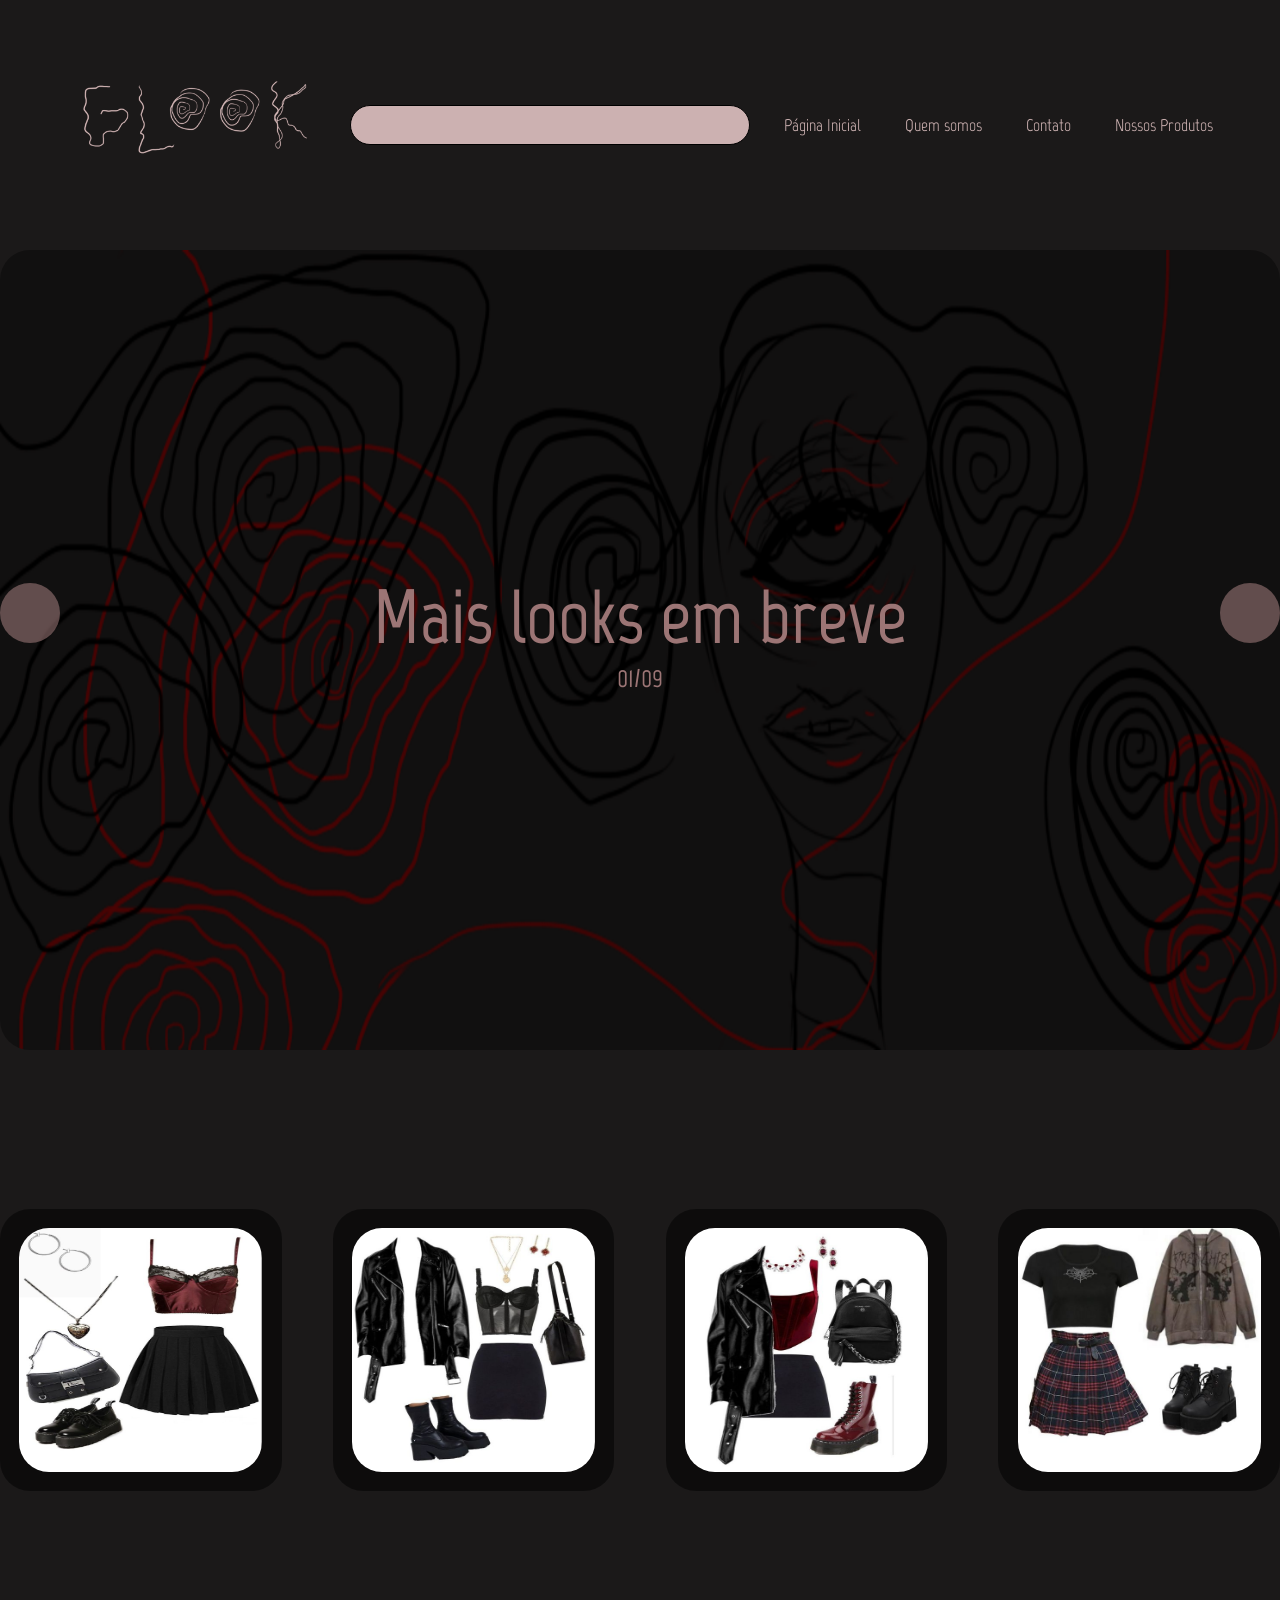
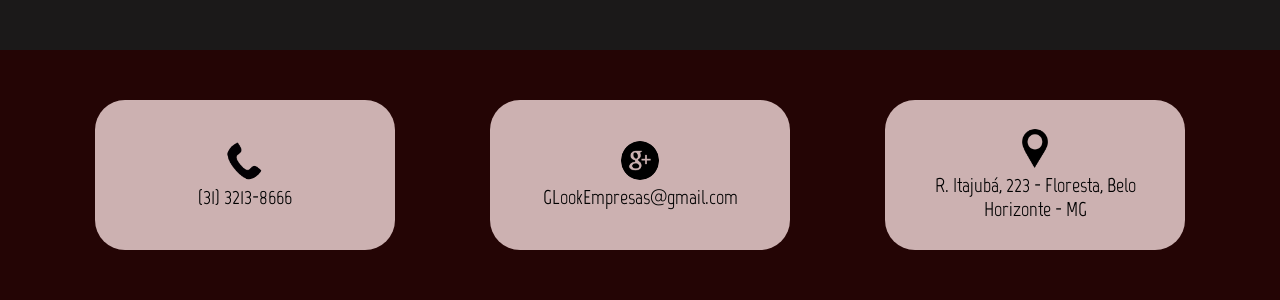
<file: omg-clothing-store/index.html>
<!DOCTYPE html>
<html lang="pt-br">
<head>
    <meta charset="UTF-8">
    <meta http-equiv="X-UA-Compatible" content="IE=edge">
    <meta name="viewport" content="width=device-width, initial-scale=1.0">
    <link rel="stylesheet" href="style.css">
    <title>GLook</title>
    
</head>
<body>
    <div id="menu-h">

        <img id="logo" src="imagens/icone 2.png">
        <input type="text">

            <ul>
                <li> <a href="index.html">Página Inicial </a></li>
                <li> <a href="Quem_somos.html">Quem somos </a></li>
                <li> <a href="contato.html">Contato </a></li>
                <li>  <a href="nossos_produtos.html">Nossos Produtos </a></li>
            </ul>

    </div>
    
    <div id="menu-imagem">

        <img id="Principal"src="imagens/Principal.png">

        <div id="menu-texto">

               <div class="seta" id="seta-esquerda"> </div>

            <div id="texto-1">
                <h1> Mais looks em breve</h1>

                    <div id="texto-2">
                            <h4>01/09</h4>
                    </div>
            </div>

            <div class="seta" id="seta-direita" > </div>

        </div>

    </div>

    <div id="menu-container">


        <div class="img-borda">
            <img src="imagens/Pagina Principal/img1.jpg" >
        </div>
        <div class="img-borda">
            <img src="imagens/Pagina Principal/img2.jpg">
        </div>
        <div class="img-borda">
            <img src="imagens/Pagina Principal/img3.jpg">
        </div>
        <div class="img-borda">
            <img src="imagens/Pagina Principal/img4.jpg">
        </div>

    </div>

    <footer id="menu-rodape">


        <div class="rodape">
            
            <a href=""> <img src="imagens/fone.png" class="img-tamanho"> 
            </a> 

            <div class="conteudo">
            <p>(31) 3213-8666</p>
            
            </div>

        </div>
        <div class="rodape">
            
            <a href="https://mail.google.com/"> <img src="imagens/mail.png" class="img-tamanho"> 
            </a> 

            <div class="conteudo">
            <p>GLookEmpresas@gmail.com</p>
            </div>
            

        </div>

        <div class="rodape">
            
            <a href=""> <img src="imagens/loc.png" class="img-tamanho"> 
            </a> 

            <div class="conteudo">
            <p>R. Itajubá, 223 - Floresta, Belo Horizonte - MG</p>
            </div>

        </div>

        



    </footer>
    

</body>
</html>
</file>
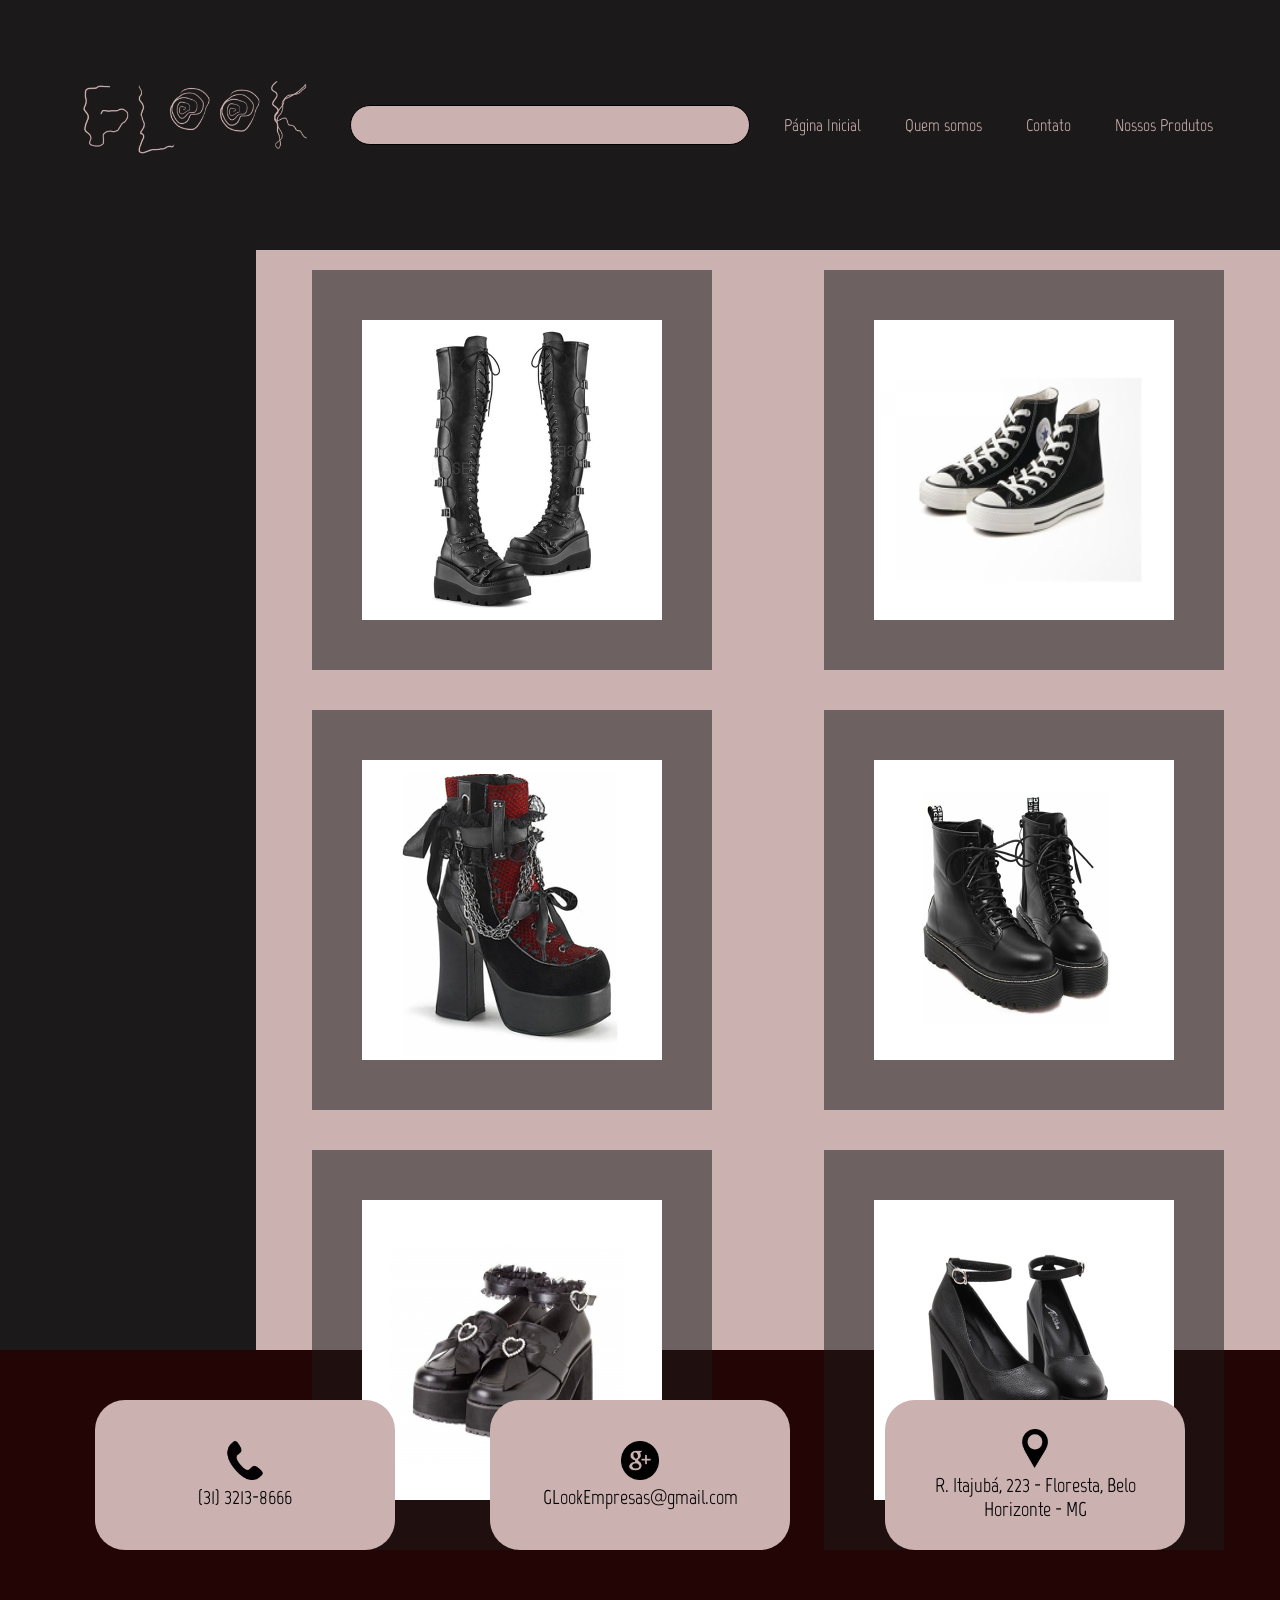
<file: omg-clothing-store/Calcados.html>
<!DOCTYPE html>
<html lang="pt-br">
<head>
    <meta charset="UTF-8">
    <meta http-equiv="X-UA-Compatible" content="IE=edge">
    <meta name="viewport" content="width=device-width, initial-scale=1.0">
    <link rel="stylesheet" href="Vestidos.css">
    <title>GLook | Produtos | Calçados</title>
    
</head>
<body>
    <div id="menu-h">

        <img id="logo" src="imagens/icone 2.png">
        <input id="pesquisa" type="text">

            <ul>
                <li> <a href="index.html">Página Inicial </a></li>
                <li> <a href="Quem_somos.html">Quem somos </a></li>
                <li> <a href="contato.html">Contato </a></li>
                <li>  <a href="nossos_produtos.html">Nossos Produtos </a></li>
            </ul>

    </div>

    <main>
        <div id="lateral"> </div>

        <div id="menu-produtos">

            <div class="produtos"> <img src="imagens/Produtos/calcado-1.png"> </div>
            <div class="produtos"> <img src="imagens/Produtos/calcado-2.png"> </div>
            <div class="produtos"> <img src="imagens/Produtos/calcado-3.png"> </div>
            <div class="produtos"> <img src="imagens/Produtos/calcado-4.png"> </div>
            <div class="produtos"> <img src="imagens/Produtos/calcado-5.png"> </div>
            <div class="produtos"> <img src="imagens/Produtos/calcado-6.png"> </div>

        </div>



    </main>
    <footer id="menu-rodape">


        <div class="rodape">
            
            <a href=""> <img src="imagens/fone.png" class="img-tamanho"> 
            </a> 

            <div class="conteudo">
            <p>(31) 3213-8666</p>
            
            </div>

        </div>
        <div class="rodape">
            
            <a href="https://mail.google.com/"> <img src="imagens/mail.png" class="img-tamanho"> 
            </a> 

            <div class="conteudo">
            <p>GLookEmpresas@gmail.com</p>
            </div>
            

        </div>

        <div class="rodape">
            
            <a href=""> <img src="imagens/loc.png" class="img-tamanho"> 
            </a> 

            <div class="conteudo">
            <p>R. Itajubá, 223 - Floresta, Belo Horizonte - MG</p>
            </div>

        </div>

        



    </footer>
</file>
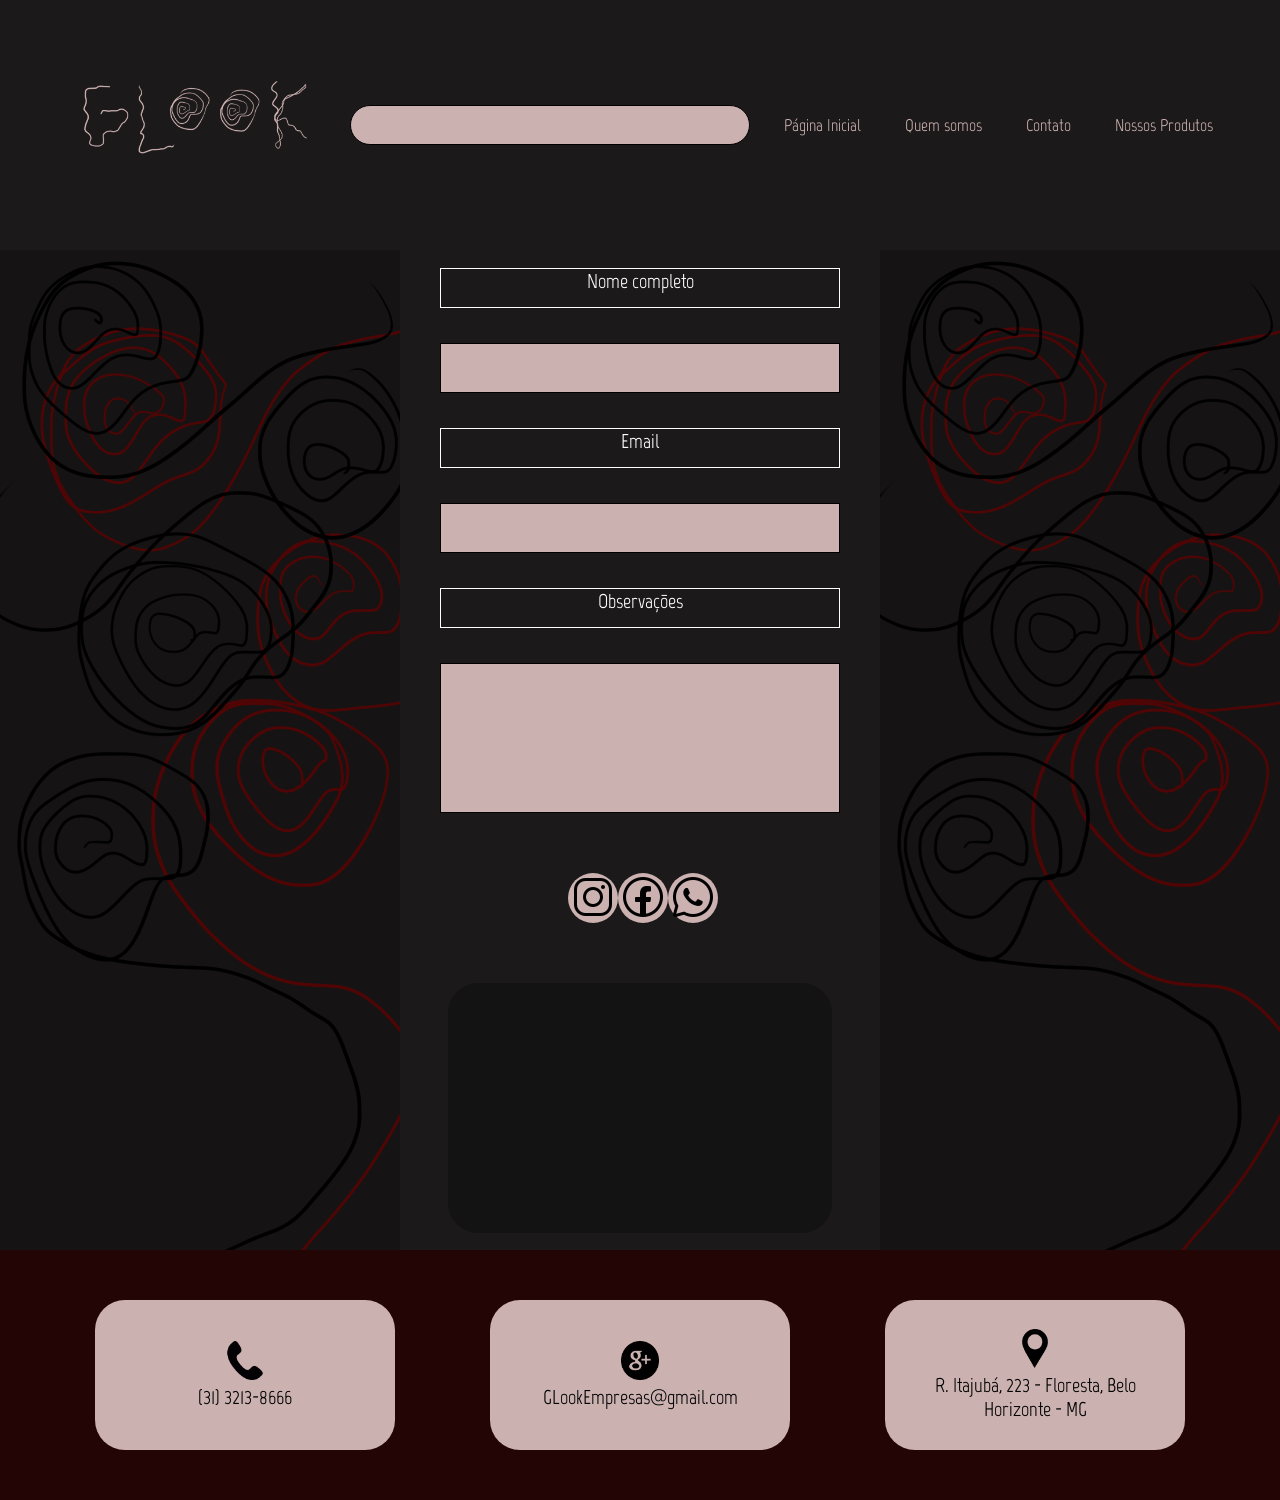
<file: omg-clothing-store/contato.html>
<!DOCTYPE html>
<html lang="pt-br">
<head>
    <meta charset="UTF-8">
    <meta http-equiv="X-UA-Compatible" content="IE=edge">
    <meta name="viewport" content="width=device-width, initial-scale=1.0">
    <link rel="stylesheet" href="contato.css">
    <title>GLook | Contato</title>
    
</head>
<body>
    <div id="menu-h">

        <img id="logo" src="imagens/icone 2.png">
        <input id="pesquisa" type="text">

            <ul>
                <li> <a href="index.html">Página Inicial </a></li>
                <li> <a href="Quem_somos.html">Quem somos </a></li>
                <li> <a href="contato.html">Contato </a></li>
                <li>  <a href="nossos_produtos.html">Nossos Produtos </a></li>
            </ul>

    </div>
    <main>

        <div id="img-esquerda"><img src="imagens/lateral.png"> </div>
        <div id="container">

             <div class="forms" id="info-nome"> Nome completo </div>
             <input class="forms" type="text" id="resp-nome">
             <div class="forms" id="info-mail"> Email</div>
             <input class="forms" type="text"  id="resp-mail">
             <div class="forms" id="info-obs">Observações</div>
             <input class="forms" type="text"  id="resp-obs">

             <div id="redes-sociais"> 

                
                <a href="https://www.instagram.com/" target="_blank" rel="external"><div class="bordas"><img src="imagens/inst.png"></div></a>
                <a href="https://www.facebook.com/" target="_blank" rel="external"><div  class="bordas"><img src="imagens/face.png"></div></a>
                <a href="https://www.whatsapp.com/?lang=pt_br" target="_blank" rel="external"><div  class="bordas"><img src="imagens/wpp.png"></div></a>

             </div>

             <div id="borda-mapa">
             <iframe src="https://www.google.com/maps/embed?pb=!1m18!1m12!1m3!1d3751.2345247524463!2d-43.9328666850857!3d-19.91451958661244!2m3!1f0!2f0!3f0!3m2!1i1024!2i768!4f13.1!3m3!1m2!1s0xa699f64202f51b%3A0xc550a27d22c39b5!2sCol%C3%A9gio%20COTEMIG%20-%20Floresta!5e0!3m2!1spt-BR!2sbr!4v1660531223423!5m2!1spt-BR!2sbr" width="600" height="450" style="border:0;" allowfullscreen="" loading="lazy" referrerpolicy="no-referrer-when-downgrade"></iframe>
            </div>


        </div>
        <div id="img-direita"><img src="imagens/lateral.png"></div>

        

    </main>
    <footer id="menu-rodape">


        <div class="rodape">
            
            <a href=""> <img src="imagens/fone.png" class="img-tamanho"> 
            </a> 

            <div class="conteudo">
            <p>(31) 3213-8666</p>
            
            </div>

        </div>
        <div class="rodape">
            
            <a href="https://mail.google.com/"> <img src="imagens/mail.png" class="img-tamanho"> 
            </a> 

            <div class="conteudo">
            <p>GLookEmpresas@gmail.com</p>
            </div>
            

        </div>

        <div class="rodape">
            
            <a href=""> <img src="imagens/loc.png" class="img-tamanho"> 
            </a> 

            <div class="conteudo">
            <p>R. Itajubá, 223 - Floresta, Belo Horizonte - MG</p>
            </div>

        </div>

        



    </footer>
</file>
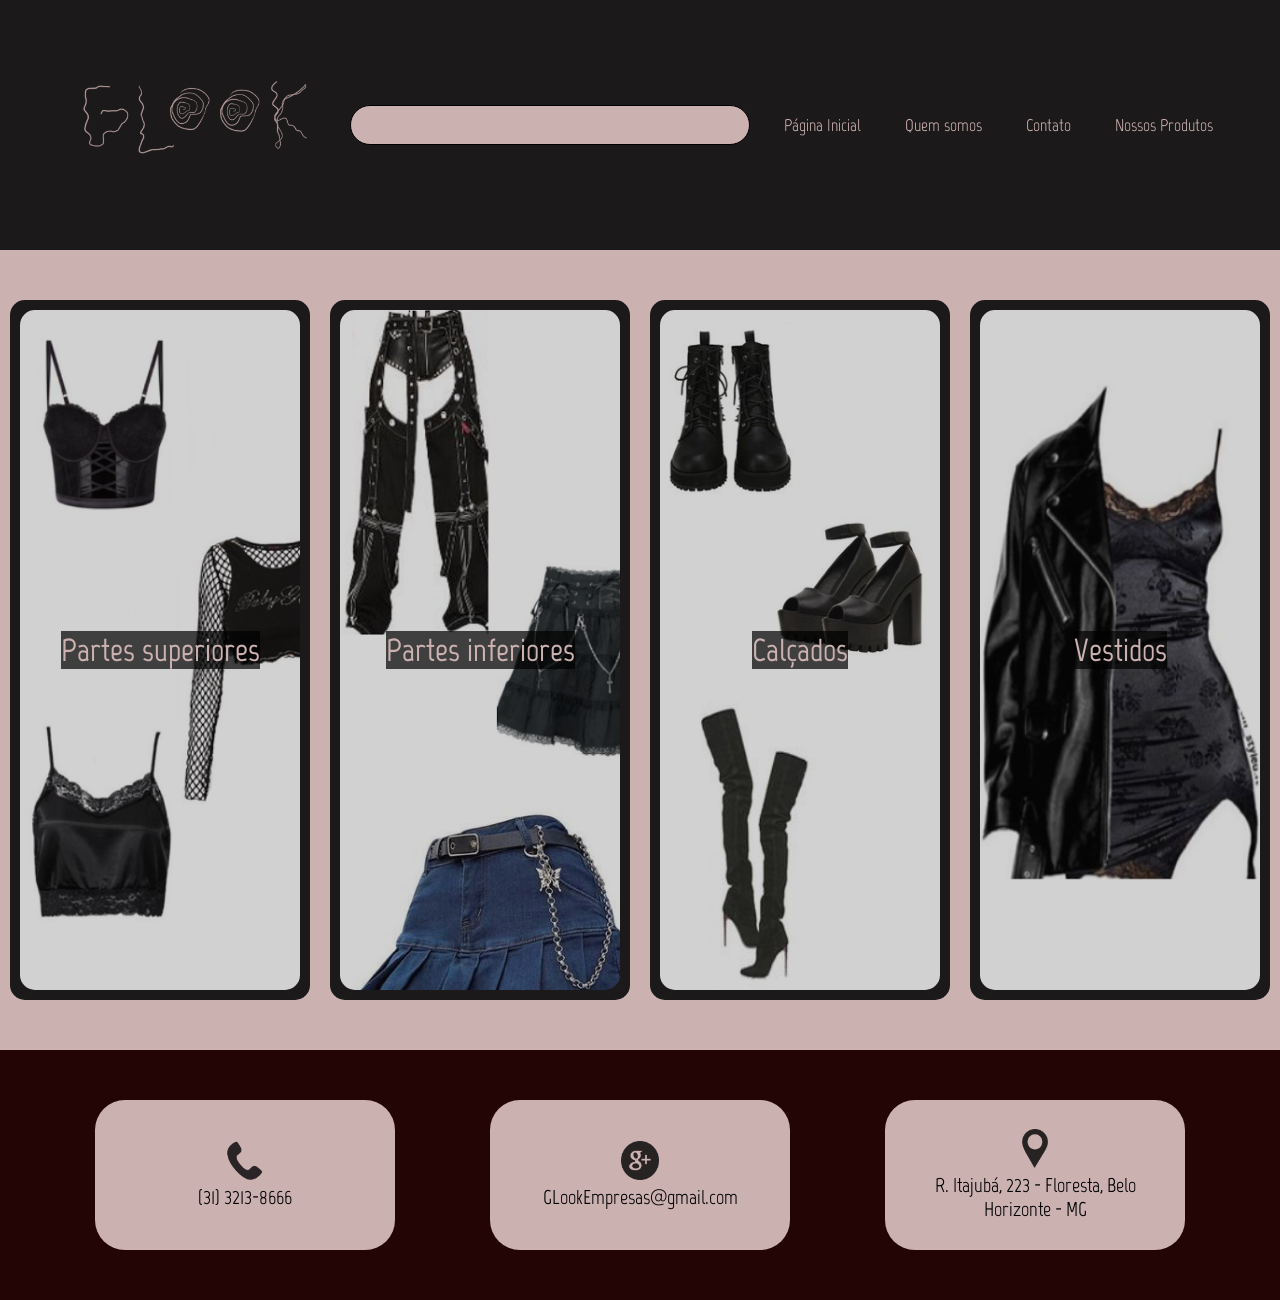
<file: omg-clothing-store/nossos_produtos.html>
<!DOCTYPE html>
<html lang="pt-br">
<head>
    <meta charset="UTF-8">
    <meta http-equiv="X-UA-Compatible" content="IE=edge">
    <meta name="viewport" content="width=device-width, initial-scale=1.0">
    <link rel="stylesheet" href="nossos_produtos.css">
    <title>GLook | Nossos Produtos</title>
    
</head>
<body>
    <div id="menu-h">

        <img id="logo" src="imagens/icone 2.png">
        <input id="pesquisa" type="text">

            <ul>
                <li> <a href="index.html">Página Inicial </a></li>
                <li> <a href="Quem_somos.html">Quem somos </a></li>
                <li> <a href="contato.html">Contato </a></li>
                <li>  <a href="nossos_produtos.html">Nossos Produtos </a></li>
            </ul>

    </div>

    <main>
    
        <a class="a-produtos" href="partes_cima.html" target="_blank">

            <div class="produtos">

                <h1> Partes superiores</h1>
                 <img class="img" src="imagens//Produtos/PartesCima.png"> 
               
            </div>
       
        </a>

        <a class="a-produtos" href="partes_baixo.html" target="_blank" >

            <div class="produtos">

                <h1> Partes inferiores</h1>
                 <img class="img" src="imagens//Produtos/PartesBaixo.png"> 
               
            </div>
       
        </a>
        <a class="a-produtos" href="Calcados.html" target="_blank">

            <div class="produtos">

                <h1>Calçados</h1>
                 <img class="img" src="imagens//Produtos/Calcados.png"> 
               
            </div>
       
        </a>
        <a class="a-produtos" href="Vestidos.html" target="_blank">

            <div class="produtos">

                <h1> Vestidos</h1>
                 <img class="img" src="imagens//Produtos/Vestidos.png"> 
               
            </div>
       
        </a>
        
    
    </main>

    <footer id="menu-rodape">


        <div class="rodape">
            
            <a href=""> <img src="imagens/fone.png" class="img-tamanho"> 
            </a> 

            <div class="conteudo">
            <p>(31) 3213-8666</p>
            
            </div>

        </div>
        <div class="rodape">
            
            <a href="https://mail.google.com/"> <img src="imagens/mail.png" class="img-tamanho"> 
            </a> 

            <div class="conteudo">
            <p>GLookEmpresas@gmail.com</p>
            </div>
            

        </div>

        <div class="rodape">
            
            <a href=""> <img src="imagens/loc.png" class="img-tamanho"> 
            </a> 

            <div class="conteudo">
            <p>R. Itajubá, 223 - Floresta, Belo Horizonte - MG</p>
            </div>

        </div>
        

        



    </footer>
</file>
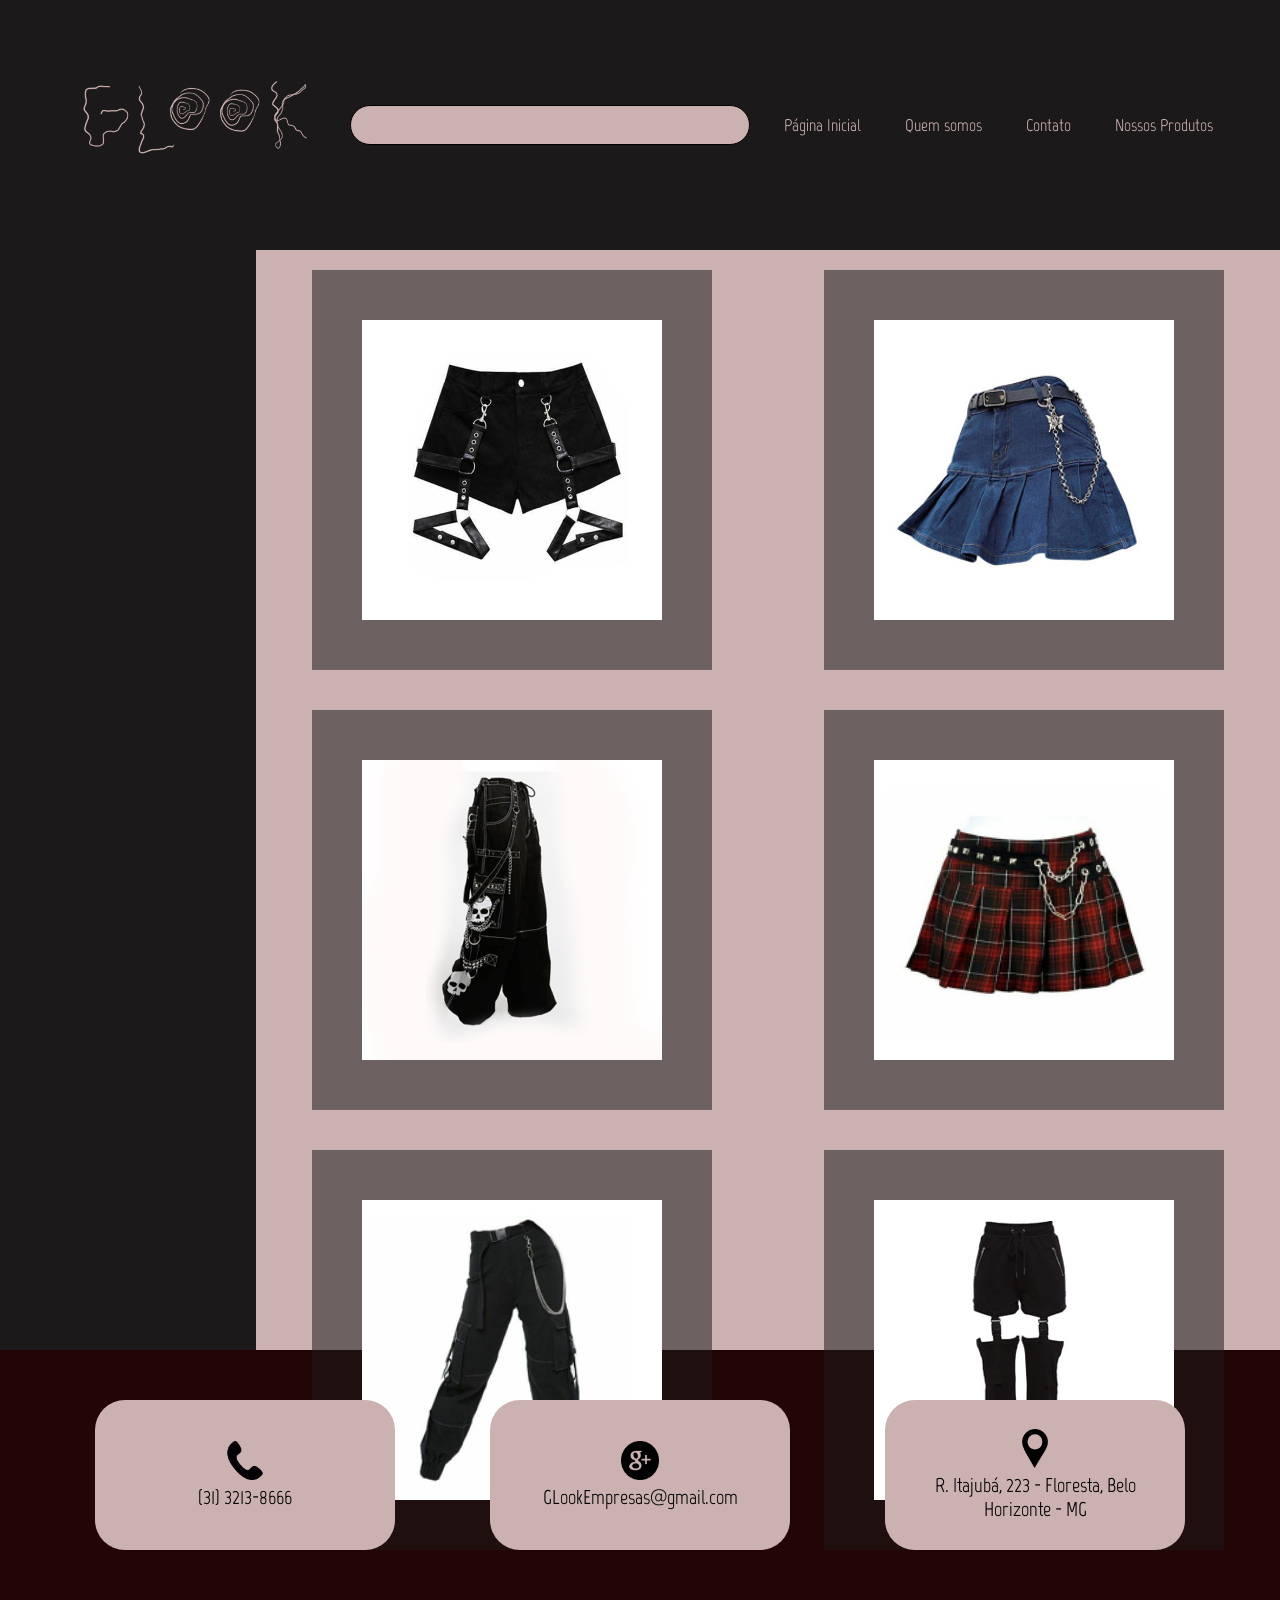
<file: omg-clothing-store/partes_baixo.html>
<!DOCTYPE html>
<html lang="pt-br">
<head>
    <meta charset="UTF-8">
    <meta http-equiv="X-UA-Compatible" content="IE=edge">
    <meta name="viewport" content="width=device-width, initial-scale=1.0">
    <link rel="stylesheet" href="Vestidos.css">
    <title>GLook | Produtos | Partes Inferiores</title>
    
</head>
<body>
    <div id="menu-h">

        <img id="logo" src="imagens/icone 2.png">
        <input id="pesquisa" type="text">

            <ul>
                <li> <a href="index.html">Página Inicial </a></li>
                <li> <a href="Quem_somos.html">Quem somos </a></li>
                <li> <a href="contato.html">Contato </a></li>
                <li>  <a href="nossos_produtos.html">Nossos Produtos </a></li>
            </ul>

    </div>

    <main>
        <div id="lateral"> </div>

        <div id="menu-produtos">

            <div class="produtos"> <img src="imagens/Produtos/baixo-1.png"> </div>
            <div class="produtos"> <img src="imagens/Produtos/baixo-2.png"> </div>
            <div class="produtos"> <img src="imagens/Produtos/baixo-3.png"> </div>
            <div class="produtos"> <img src="imagens/Produtos/baixo-4.png"> </div>
            <div class="produtos"> <img src="imagens/Produtos/baixo-5.png"> </div>
            <div class="produtos"> <img src="imagens/Produtos/baixo-6.png"> </div>

        </div>



    </main>
    <footer id="menu-rodape">


        <div class="rodape">
            
            <a href=""> <img src="imagens/fone.png" class="img-tamanho"> 
            </a> 

            <div class="conteudo">
            <p>(31) 3213-8666</p>
            
            </div>

        </div>
        <div class="rodape">
            
            <a href="https://mail.google.com/"> <img src="imagens/mail.png" class="img-tamanho"> 
            </a> 

            <div class="conteudo">
            <p>GLookEmpresas@gmail.com</p>
            </div>
            

        </div>

        <div class="rodape">
            
            <a href=""> <img src="imagens/loc.png" class="img-tamanho"> 
            </a> 

            <div class="conteudo">
            <p>R. Itajubá, 223 - Floresta, Belo Horizonte - MG</p>
            </div>

        </div>

        



    </footer>
</file>
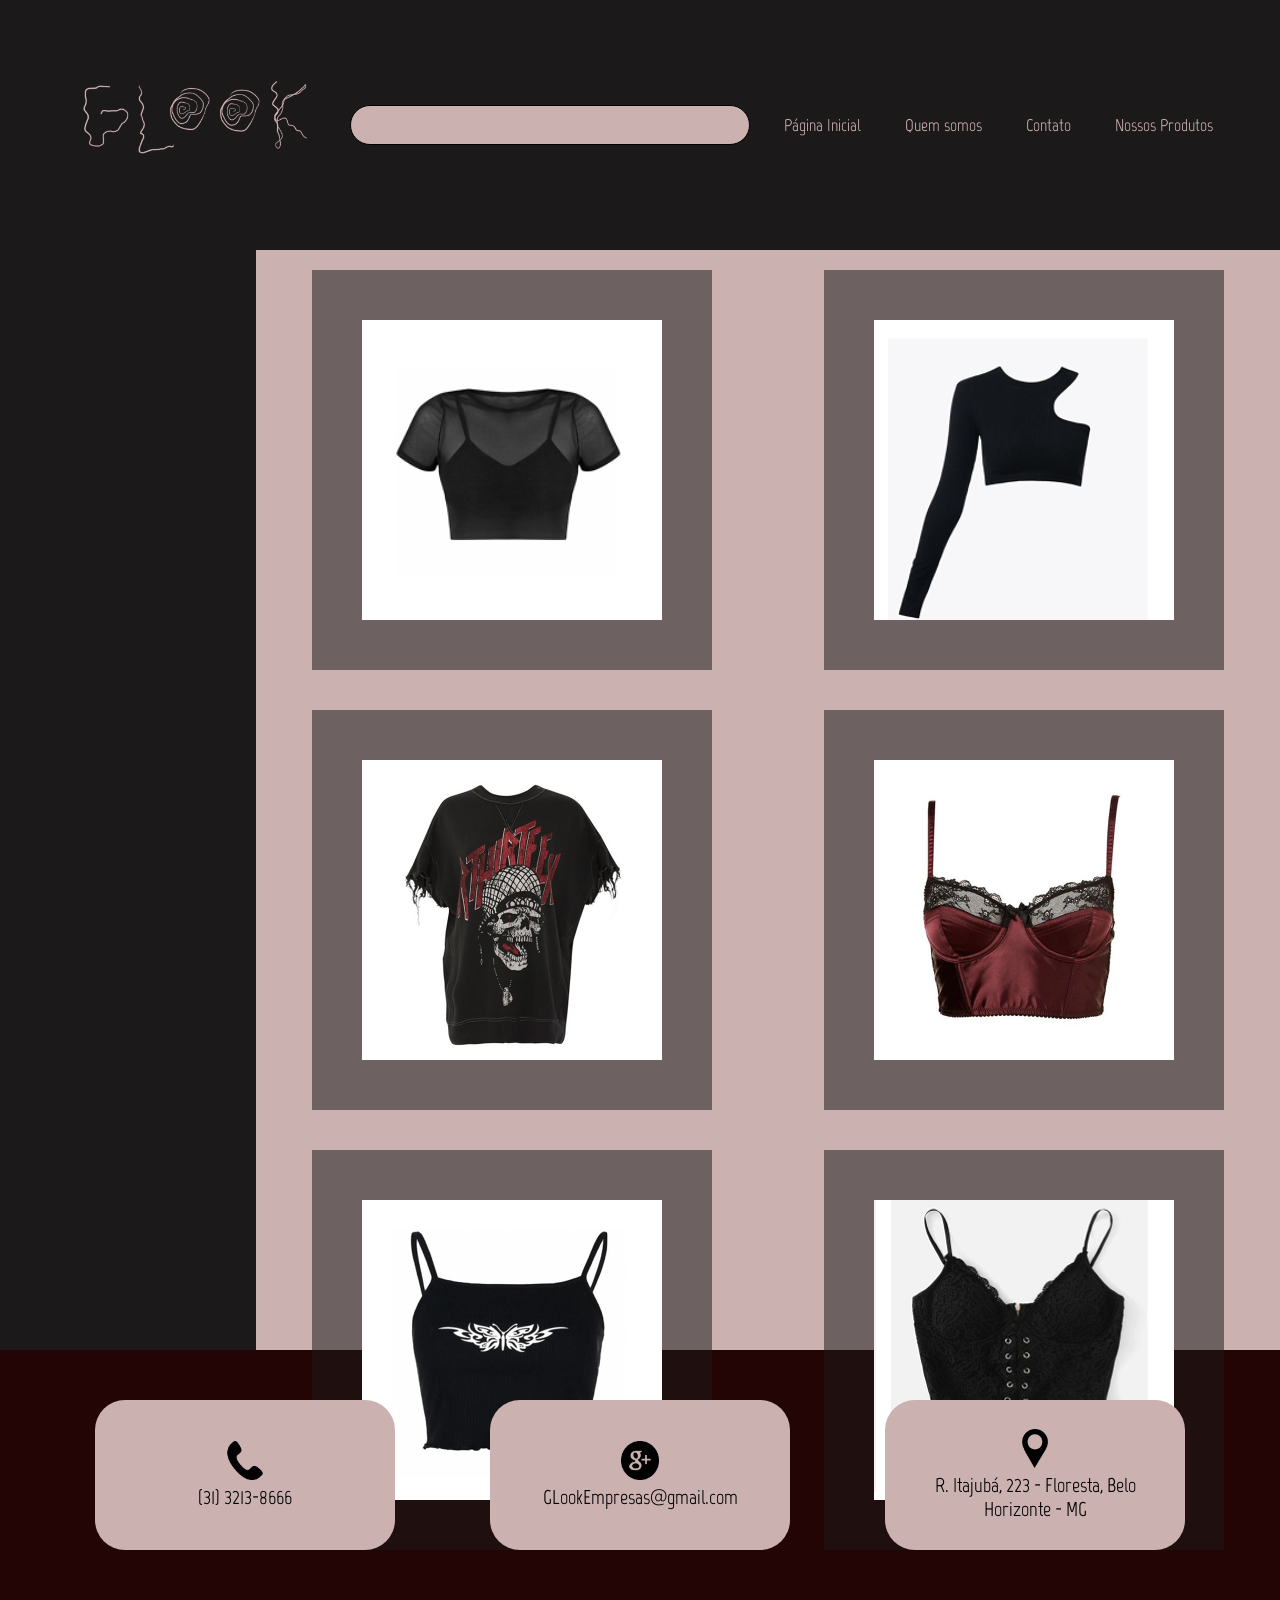
<file: omg-clothing-store/partes_cima.html>
<!DOCTYPE html>
<html lang="pt-br">
<head>
    <meta charset="UTF-8">
    <meta http-equiv="X-UA-Compatible" content="IE=edge">
    <meta name="viewport" content="width=device-width, initial-scale=1.0">
    <link rel="stylesheet" href="Vestidos.css">
    <title>GLook | Produtos | Partes Superiores</title>
    
</head>
<body>
    <div id="menu-h">

        <img id="logo" src="imagens/icone 2.png">
        <input id="pesquisa" type="text">

            <ul>
                <li> <a href="index.html">Página Inicial </a></li>
                <li> <a href="Quem_somos.html">Quem somos </a></li>
                <li> <a href="contato.html">Contato </a></li>
                <li>  <a href="nossos_produtos.html">Nossos Produtos </a></li>
            </ul>

    </div>

    <main>
        <div id="lateral"> </div>

        <div id="menu-produtos">

            <div class="produtos"> <img src="imagens/Produtos/cima-1.png"> </div>
            <div class="produtos"> <img src="imagens/Produtos/cima-2.png"> </div>
            <div class="produtos"> <img src="imagens/Produtos/cima-3.png"> </div>
            <div class="produtos"> <img src="imagens/Produtos/cima-4.png"> </div>
            <div class="produtos"> <img src="imagens/Produtos/cima-5.png"> </div>
            <div class="produtos"> <img src="imagens/Produtos/cima-6.png"> </div>

        </div>



    </main>
    <footer id="menu-rodape">


        <div class="rodape">
            
            <a href=""> <img src="imagens/fone.png" class="img-tamanho"> 
            </a> 

            <div class="conteudo">
            <p>(31) 3213-8666</p>
            
            </div>

        </div>
        <div class="rodape">
            
            <a href="https://mail.google.com/"> <img src="imagens/mail.png" class="img-tamanho"> 
            </a> 

            <div class="conteudo">
            <p>GLookEmpresas@gmail.com</p>
            </div>
            

        </div>

        <div class="rodape">
            
            <a href=""> <img src="imagens/loc.png" class="img-tamanho"> 
            </a> 

            <div class="conteudo">
            <p>R. Itajubá, 223 - Floresta, Belo Horizonte - MG</p>
            </div>

        </div>

        



    </footer>
</file>
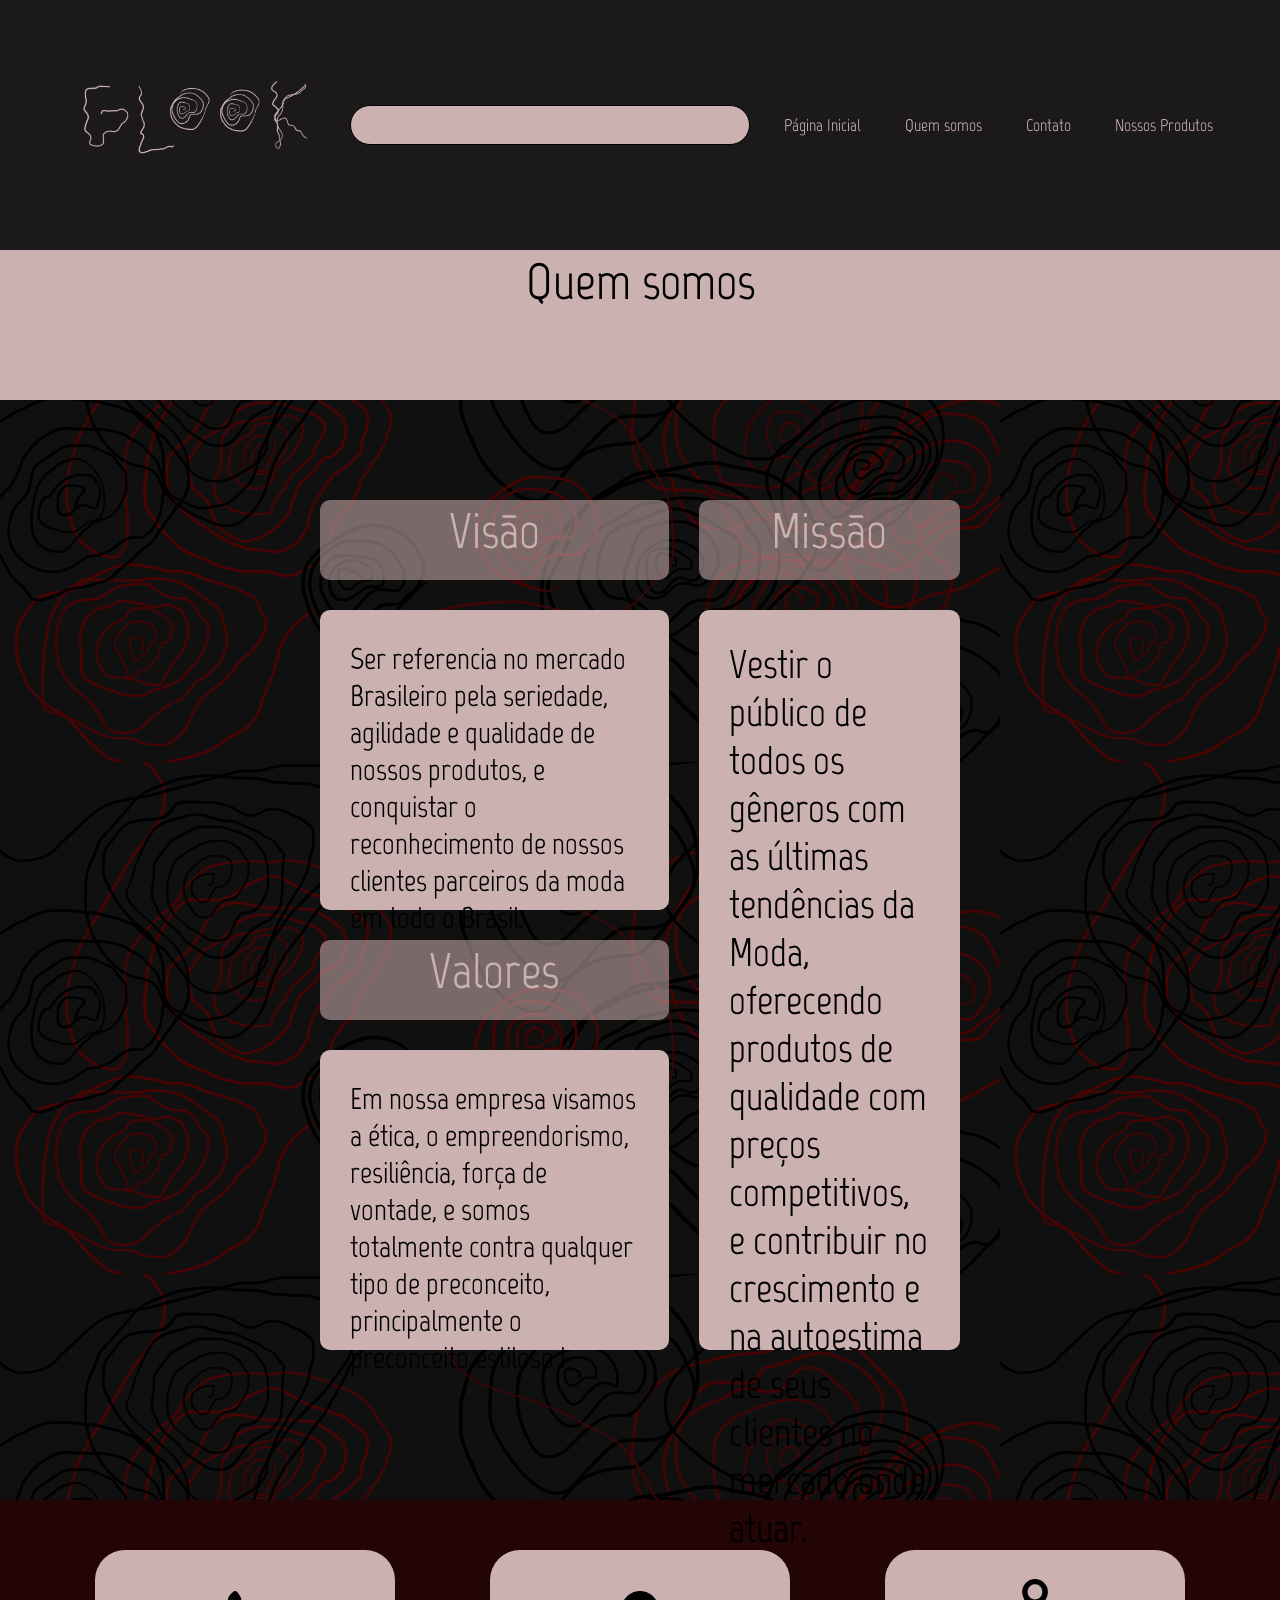
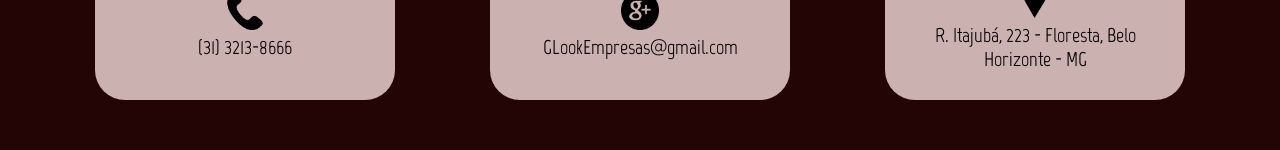
<file: omg-clothing-store/Quem_somos.html>
<!DOCTYPE html>
<html lang="pt-br">
<head>
    <meta charset="UTF-8">
    <meta http-equiv="X-UA-Compatible" content="IE=edge">
    <meta name="viewport" content="width=device-width, initial-scale=1.0">
    <link rel="stylesheet" href="Quem_somos.css">
    <title>GLook | Quem Somos</title>
    
</head>
<body>
    <div id="menu-h">

        <img id="logo" src="imagens/icone 2.png">
        <input type="text">

            <ul>
                <li> <a href="index.html">Página Inicial </a></li>
                <li> <a href="Quem_somos.html">Quem somos </a></li>
                <li> <a href="contato.html">Contato </a></li>
                <li>  <a href="nossos_produtos.html">Nossos Produtos </a></li>
            </ul>

    </div>

    <main>

    <div id="titulo-principal">

        <h1> Quem somos</h1>

    </div>

    
    <div id="container">

        <div class="titulo" id="titulo-1" > Visão </div>
        <div class="titulo" id="titulo-2"> Missão </div>
        <div class="texto" id="texto-1">Ser referencia no mercado Brasileiro pela seriedade, agilidade e qualidade de nossos produtos, e conquistar o reconhecimento de nossos clientes parceiros da moda em todo o Brasil. </div>
        <div class="texto" id="texto-2"> Vestir o público de todos os gêneros com as últimas tendências da Moda, oferecendo produtos de qualidade com preços competitivos, e contribuir no crescimento e na autoestima de seus clientes no mercado onde atuar.</div>
        <div class="titulo" id="titulo-3"> Valores</div>
        <div class="texto" id="texto-3"> Em nossa empresa visamos a ética, o empreendorismo, resiliência, força de vontade, e somos totalmente contra qualquer tipo de preconceito, principalmente o preconceito estiloso !</div>
       
  
        
  

    </div>

    </main>

    <footer id="menu-rodape">


        <div class="rodape">
            
            <a href=""> <img src="imagens/fone.png" class="img-tamanho"> 
            </a> 

            <div class="conteudo">
            <p>(31) 3213-8666</p>
            
            </div>

        </div>
        <div class="rodape">
            
            <a href="https://mail.google.com/"> <img src="imagens/mail.png" class="img-tamanho"> 
            </a> 

            <div class="conteudo">
            <p>GLookEmpresas@gmail.com</p>
            </div>
            

        </div>

        <div class="rodape">
            
            <a href=""> <img src="imagens/loc.png" class="img-tamanho"> 
            </a> 

            <div class="conteudo">
            <p>R. Itajubá, 223 - Floresta, Belo Horizonte - MG</p>
            </div>

        </div>

        



    </footer>
</file>
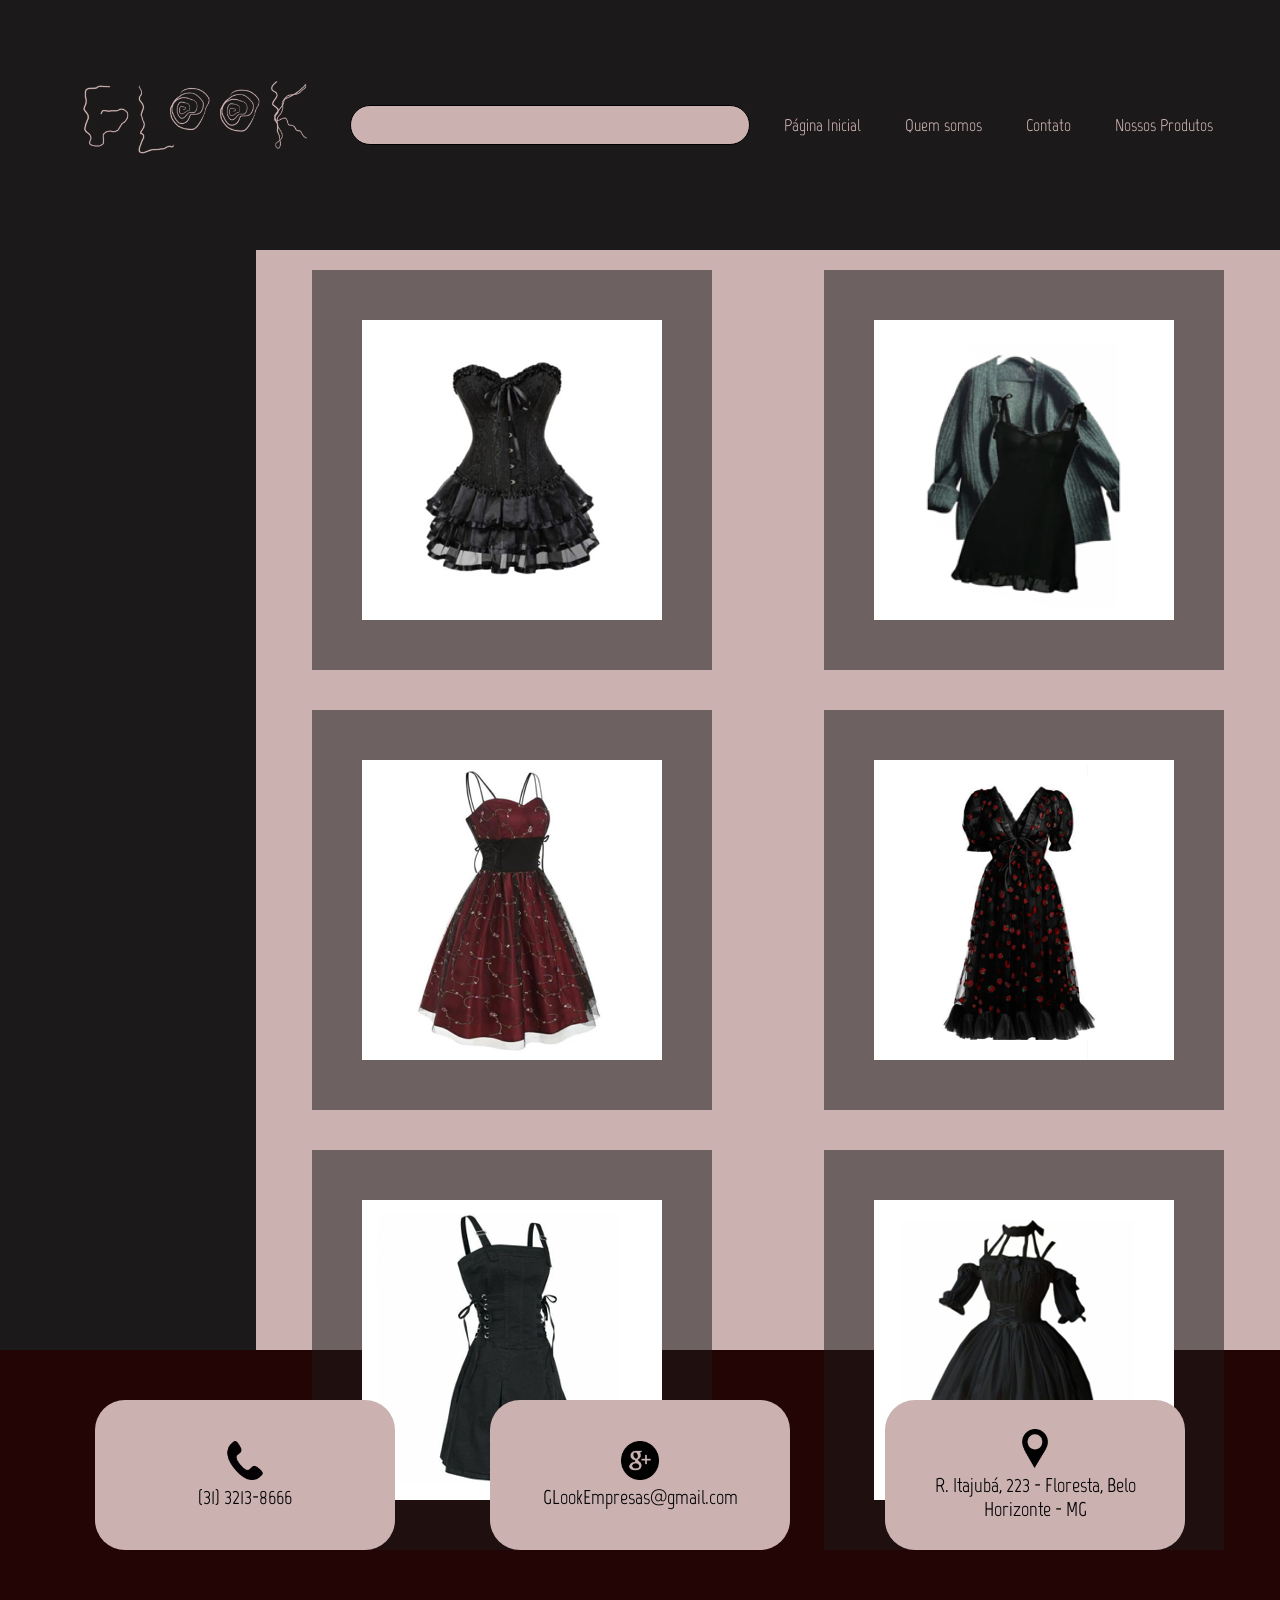
<file: omg-clothing-store/Vestidos.html>
<!DOCTYPE html>
<html lang="pt-br">
<head>
    <meta charset="UTF-8">
    <meta http-equiv="X-UA-Compatible" content="IE=edge">
    <meta name="viewport" content="width=device-width, initial-scale=1.0">
    <link rel="stylesheet" href="Vestidos.css">
    <title>GLook | Produtos | Vestidos</title>
    
</head>
<body>
    <div id="menu-h">

        <img id="logo" src="imagens/icone 2.png">
        <input id="pesquisa" type="text">

            <ul>
                <li> <a href="index.html">Página Inicial </a></li>
                <li> <a href="Quem_somos.html">Quem somos </a></li>
                <li> <a href="contato.html">Contato </a></li>
                <li>  <a href="nossos_produtos.html">Nossos Produtos </a></li>
            </ul>

    </div>

    <main>
        <div id="lateral"> </div>

        <div id="menu-produtos">

            <div class="produtos"> <img src="imagens/Produtos/vestido-1.png"> </div>
            <div class="produtos"> <img src="imagens/Produtos/vestido-2.png"> </div>
            <div class="produtos"> <img src="imagens/Produtos/vestido-3.png"> </div>
            <div class="produtos"> <img src="imagens/Produtos/vestido-4.png"> </div>
            <div class="produtos"> <img src="imagens/Produtos/vestido-5.png"> </div>
            <div class="produtos"> <img src="imagens/Produtos/vestido-6.png"> </div>

        </div>



    </main>
    <footer id="menu-rodape">


        <div class="rodape">
            
            <a href=""> <img src="imagens/fone.png" class="img-tamanho"> 
            </a> 

            <div class="conteudo">
            <p>(31) 3213-8666</p>
            
            </div>

        </div>
        <div class="rodape">
            
            <a href="https://mail.google.com/"> <img src="imagens/mail.png" class="img-tamanho"> 
            </a> 

            <div class="conteudo">
            <p>GLookEmpresas@gmail.com</p>
            </div>
            

        </div>

        <div class="rodape">
            
            <a href=""> <img src="imagens/loc.png" class="img-tamanho"> 
            </a> 

            <div class="conteudo">
            <p>R. Itajubá, 223 - Floresta, Belo Horizonte - MG</p>
            </div>

        </div>

        



    </footer>
</file>
<file: omg-clothing-store/style.css>
@import url('https://fonts.googleapis.com/css2?family=Marvel&display=swap');

*{
    margin: 0;
    padding: 0;
    box-sizing: border-box;
}

body{
    background-color: #1B1919;
    font-family: 'Marvel', sans-serif;
}

#menu-h{

    width: 100%;
    height: 250px;
    display: flex;
    justify-content: space-around;
    align-items: center;
    padding: 40px

}

input{
    width: 400px;
    height: 40px;
    border: 1px solid black;
    background-color: #CCB1B1;
    border-radius: 30px;
}
#logo{
    width: 290px;
    height: 150px;
}


li{ display: inline;
    list-style: none;
    padding: 20px;
    font-size: 1.3vw;
}
a:link{

    text-decoration: none;

}
a{
    color: #CCB1B1;
}

a:hover{

    color: #9C7575;
}

#Principal{

     width: 100%;
     height: 800px;

}

#menu-imagem{

    display: flex;
    margin: 0 auto;
    width: 100%;
    position: relative;
    
}
#menu-texto{

    display: flex;
    justify-content: space-between;
    align-items: baseline;
    top: 40%;
    position: absolute;
    width: 100%;
    color:#9C7575;
  

}
#texto-1{

    font-size: 3vw;
    
}

#texto-2{
    font-size: 2vw;
    text-align: center;
}


.seta{

    width: 60px;
    height: 60px;
    background-color: rgba(180, 138, 138, 0.5);
    border-radius: 90%;
}

#menu-container{

    display: flex;
    justify-content: space-between;
    align-items:center;
    width: 100%;
    height: 600px;
    flex-wrap: wrap;
}
img{
    width: 19vw;
    height: 19vw;
    border-radius: 30px;
    
}

.img-borda{

    display: flex;
    width: 22vw;
    height: 22vw;
    align-items: center;
    justify-content: center;
    background-color: rgba(0, 0, 0, 0.5);
    border-radius: 30px;
    


}

#menu-rodape{

    display: flex;
    align-items: center;
    justify-content: space-evenly;
    width: 100%;
    height: 250px;
    background-color: rgb(36, 5, 5);
    flex-wrap: wrap;
    
}

.rodape{

    width: 300px;
    height: 150px;
    background-color: #CCB1B1;
    border-radius: 30px;
    font-size: 20px;
    text-align: center;
    display: flex;
    flex-direction: column;
    justify-content: center;
}


.img-tamanho{

    width: 3vw;
    height: 3vw;

}

.conteudo{
    width: 90%;
    margin: 0 auto;
}
</file>
<file: omg-clothing-store/Vestidos.css>
@import url('https://fonts.googleapis.com/css2?family=Marvel&display=swap');

*{
    margin: 0;
    padding: 0;
    box-sizing: border-box;
}

body{
    background-color: #1B1919;
    font-family: 'Marvel', sans-serif;
}

#menu-h{

    width: 100%;
    height: 250px;
    display: flex;
    justify-content: space-around;
    align-items: center;
    padding: 40px

}

#pesquisa{
    width: 400px;
    height: 40px;
    border: 1px solid black;
    background-color: #CCB1B1;
    border-radius: 30px;
}
#logo{
    width: 290px;
    height: 150px;
}


li{ display: inline;
    list-style: none;
    padding: 20px;
    font-size: 1.3vw;
}
a:link{

    text-decoration: none;

}
a{
    color: #CCB1B1;
}

a:hover{

    color: #9C7575;
}

main{

    width: 100%;
    height: 1100px;
    background-color: #CCB1B1;
    display: flex;
    flex-wrap: wrap;

}

#lateral{

    width: 20%;
    height: 1100px;
    background-color: #1B1919;
}

#menu-produtos{

    width: 80%;
    height: 1000px;
    display: flex;
    flex-wrap: wrap;
    justify-content: space-around;
    
}
.produtos{

    width: 400px;
    height: 400px;
    background-color:#1b191986;
    margin: 20px;
    display: flex;
    justify-content: center;
    align-items: center;
}

#menu-esgotados{

    width: 100%;
    height: 500px;
    border: 2px solid rgb(55, 0, 255);
}

#menu-rodape{

    display: flex;
    align-items: center;
    justify-content: space-evenly;
    width: 100%;
    height: 250px;
    background-color: rgb(36, 5, 5);
    flex-wrap: wrap;
    
    
}

.rodape{

    width: 300px;
    height: 150px;
    background-color: #CCB1B1;
    border-radius: 30px;
    font-size: 20px;
    text-align: center;
    display: flex;
    flex-direction: column;
    justify-content: center;
}


.img-tamanho{

    width: 3vw;
    height: 3vw;

}

.conteudo{
    width: 90%;
    margin: 0 auto;
}
</file>
<file: omg-clothing-store/contato.css>
@import url('https://fonts.googleapis.com/css2?family=Marvel&display=swap');

*{
    margin: 0;
    padding: 0;
    box-sizing: border-box;
}

body{
    background-color: #1B1919;
    font-family: 'Marvel', sans-serif;
}

#menu-h{

    width: 100%;
    height: 250px;
    display: flex;
    justify-content: space-around;
    align-items: center;
    padding: 40px

}

#pesquisa{
    width: 400px;
    height: 40px;
    border: 1px solid black;
    background-color: #CCB1B1;
    border-radius: 30px;
}
#logo{
    width: 290px;
    height: 150px;
}


li{ display: inline;
    list-style: none;
    padding: 20px;
    font-size: 1.3vw;
}
a:link{

    text-decoration: none;

}
a{
    color: #CCB1B1;
}

a:hover{

    color: #9C7575;
}

main{

    width: 100%;
    height: 1000px;
    display: flex;
}
#container{

    width: 60%;
    display: flex;
    justify-content:space-around;
    align-items: center;
    flex-direction: column;
    
}

#info-nome, #info-mail, #info-obs{

    width: 400px;
    height: 40px;
    border: 1px solid white;
    color: white;
    text-align: center;
    font-size: 20px;
    
}

#resp-nome, #resp-mail{

    width: 400px;
    height: 50px;
    border: 1px solid black;
    background-color: #CCB1B1;
}
#resp-obs{

    width: 400px;
    height: 150px;
    border: 1px solid black;
    background-color: #CCB1B1;

}

#borda-mapa{

    width: 80%;
    height: 250px;
    background-color: #141313;
    display:flex;
    justify-content: center;
    align-items: center;
    border-radius: 30px;

}

#redes-sociais{

    width: 30%;
    height: 100px;
    margin: 0 auto;
    display: flex;
    justify-content: space-between;
    align-items: center;
}

.bordas{

    text-align: center;
    width: 50px;
    height: 50px;
    background-color: #CCB1B1;
    border-radius: 30px;

}


iframe{

    width: 70%;
    margin: 0 auto;
    height: 200px;
    border-radius: 30px;
}

#menu-rodape{

    display: flex;
    align-items: center;
    justify-content: space-evenly;
    width: 100%;
    height: 250px;
    background-color: rgb(36, 5, 5);
    flex-wrap: wrap;
    
}

.rodape{

    width: 300px;
    height: 150px;
    background-color: #CCB1B1;
    border-radius: 30px;
    font-size: 20px;
    text-align: center;
    display: flex;
    flex-direction: column;
    justify-content: center;
}


.img-tamanho{

    width: 3vw;
    height: 3vw;

}

.conteudo{
    width: 90%;
    margin: 0 auto;
}
</file>
<file: omg-clothing-store/nossos_produtos.css>
@import url('https://fonts.googleapis.com/css2?family=Marvel&display=swap');

*{
    margin: 0;
    padding: 0;
    box-sizing: border-box;
}

body{
    background-color: #1B1919;
    font-family: 'Marvel', sans-serif;
}

#menu-h{

    width: 100%;
    height: 250px;
    display: flex;
    justify-content: space-around;
    align-items: center;
    padding: 40px

}

#pesquisa{
    width: 400px;
    height: 40px;
    border: 1px solid black;
    background-color: #CCB1B1;
    border-radius: 30px;
}
#logo{
    width: 290px;
    height: 150px;
}


li{ display: inline;
    list-style: none;
    padding: 20px;
    font-size: 1.3vw;
}
a:link{

    text-decoration: none;

}
a{
    color: #CCB1B1;
}

a:hover{

    color: #9C7575;
}

main{

    display: flex;
    width: 100%;
    height: 800px;
    background-color: #CCB1B1;
    flex-wrap: wrap;
    justify-content: space-around;
    align-items: center;
    position: relative;
    
}



.produtos{

    display: flex;
    width: 300px;
    height: 700px;
    background-color: #1B1919;
    position: relative;
    border-radius: 15px;
    justify-content: center;
    align-items: center;    
}

.produtos:hover{

    width: 280px;
    height: 680px;
    background-color: rgba(3, 3, 3, 0.753);

}

img{

    width: 280px;
    height: 680px;
    opacity: 0.8;
    border-radius: 15px;
  
}

img:hover{

    width: 280px;
    height: 680px;
    opacity: 0.6;
    border-radius: 15px;
  
}

h1{

    position: absolute;
    z-index: 2;
    color: #CCB1B1;
    background-color: rgba(0, 0, 0, 0.699)

 
}
#menu-rodape{

    display: flex;
    align-items: center;
    justify-content: space-evenly;
    width: 100%;
    height: 250px;
    background-color: rgb(36, 5, 5);
    flex-wrap: wrap;
    
    
}

.rodape{

    width: 300px;
    height: 150px;
    background-color: #CCB1B1;
    border-radius: 30px;
    font-size: 20px;
    text-align: center;
    display: flex;
    flex-direction: column;
    justify-content: center;
}


.img-tamanho{

    width: 3vw;
    height: 3vw;

}

.conteudo{
    width: 90%;
    margin: 0 auto;
}
</file>
<file: omg-clothing-store/Quem_somos.css>
@import url('https://fonts.googleapis.com/css2?family=Marvel&display=swap');

*{
    margin: 0;
    padding: 0;
    box-sizing: border-box;
}

body{
    background-color: #1B1919;
    font-family: 'Marvel', sans-serif;
}

#menu-h{

    width: 100%;
    height: 250px;
    display: flex;
    justify-content: space-around;
    align-items: center;
    padding: 40px

}

input{
    width: 400px;
    height: 40px;
    border: 1px solid black;
    background-color: #CCB1B1;
    border-radius: 30px;
}
#logo{
    width: 290px;
    height: 150px;
}


li{ display: inline;
    list-style: none;
    padding: 20px;
    font-size: 1.3vw;
}
a:link{

    text-decoration: none;

}
a{
    color: #CCB1B1;
}

a:hover{

    color: #9C7575;
}
#titulo-principal{

    width: 100%;
    height: 150px;
    background-color: #CCB1B1;
    text-align: center;
    margin-bottom: 100px;

}
h1{
    font-size: 4vw;
    font-weight: normal;
}

#container{

    display: grid;
    width: 50%;
    margin: 0 auto;
    height: 1000px;
    grid-template-columns: 4fr 3fr;
    grid-template-rows: 80px 300px 80px 300px ;
    column-gap: 30px;
    row-gap: 30px;
    border-bottom: 50px;
   
  
}
main{

    background-image: url(imagens/fundo.png);
    
}

.titulo{

    background-color: #ccb1b18e;
    font-size: 50px;
    text-align: center;
    color: #CCB1B1;
   
}
.texto{
    background-color: #CCB1B1;
    text-align: left;
    font-size: 30px;   
    padding: 30px; 
}
#texto-2{

    grid-column: 2;
    grid-row: 2/5;
    font-size: 40px;
  
}

.texto, .titulo{

    border-radius: 10px;
}

#menu-rodape{

    display: flex;
    align-items: center;
    justify-content: space-evenly;
    width: 100%;
    height: 250px;
    background-color: rgb(36, 5, 5);
    flex-wrap: wrap;
    
    
}

.rodape{

    width: 300px;
    height: 150px;
    background-color: #CCB1B1;
    border-radius: 30px;
    font-size: 20px;
    text-align: center;
    display: flex;
    flex-direction: column;
    justify-content: center;
}


.img-tamanho{

    width: 3vw;
    height: 3vw;

}

.conteudo{
    width: 90%;
    margin: 0 auto;
}
</file>
